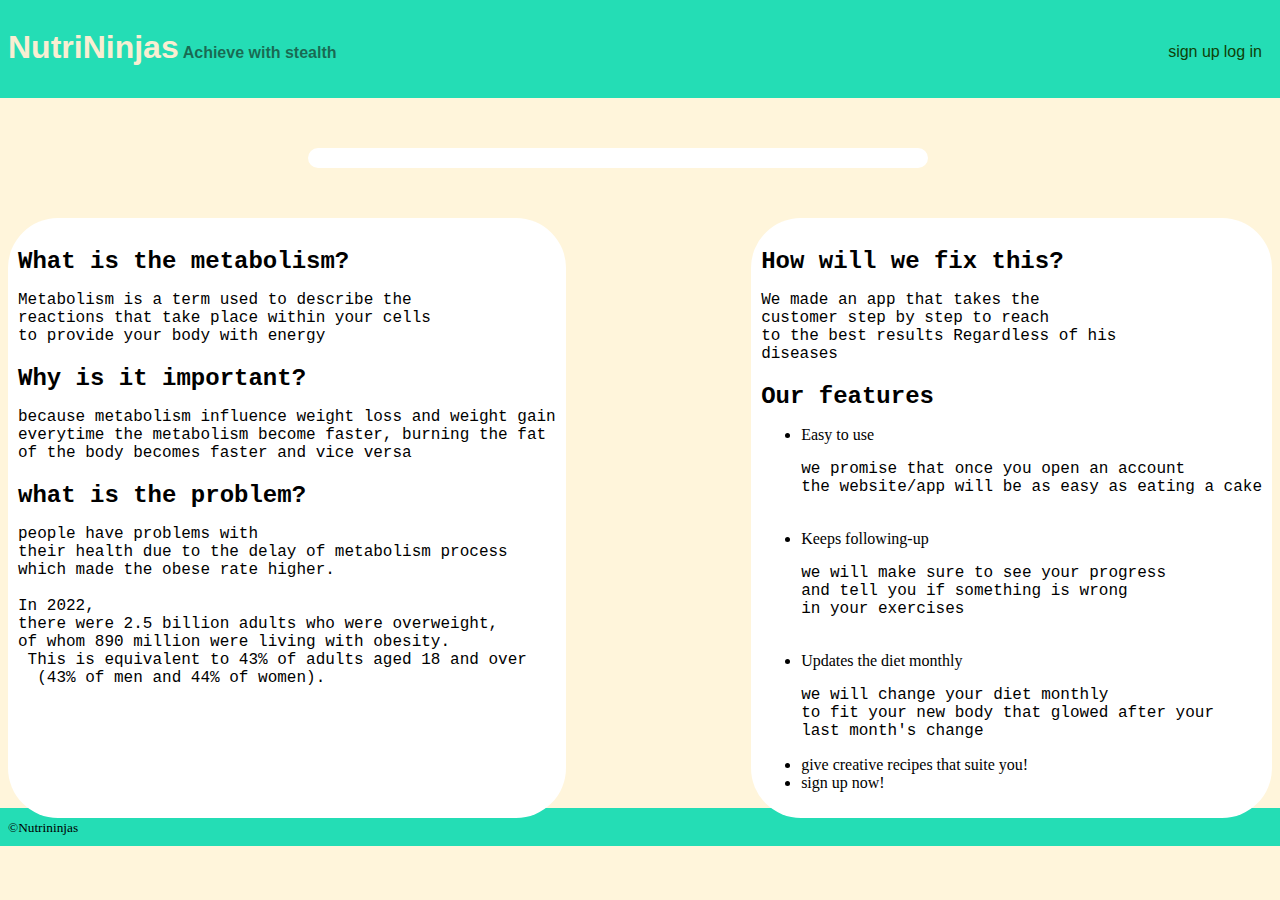
<file: index.html>
<!DOCTYPE html>
<html lang="en">
<head>
    <meta charset="UTF-8">
    <meta name="viewport" content="width=device-width, initial-scale=1.0">
    <link rel="stylesheet"  href="index.css">
    <link rel="icon" type="image/JPEG" href="Favicon.png">
    <title>NutriNinjas</title>
</head>
<body>
<header>
<div class="left">
 <h1>NutriNinjas</h1>
 <h4>Achieve with stealth</h4>
</div>
<div class="right">
    <a class="form" href="form.html"><bottun>sign up</botton></a>
    <a class="form" href="log.html"><bottun>log in</botton></a>
</div>
</header>

<div class="center"></div>

<div class="infos">

<div class="info">

<h2 class="what">What is the metabolism?</h2>
<Pre class="re">
Metabolism is a term used to describe the
reactions that take place within your cells
to provide your body with energy
</Pre>
<h2 class="why">Why is it important?</h3>
<pre class="be">because metabolism influence weight loss and weight gain
everytime the metabolism become faster, burning the fat
of the body becomes faster and vice versa
</pre>
<h2 class="what">what is the problem?</h2>
<pre>people have problems with
their health due to the delay of metabolism process
which made the obese rate higher.

In 2022,
there were 2.5 billion adults who were overweight,
of whom 890 million were living with obesity.
 This is equivalent to 43% of adults aged 18 and over
  (43% of men and 44% of women).
</pre>
</div>

<div class="info">
    <h2 class="how">How will we fix this?</h2>

    <pre>We made an app that takes the
customer step by step to reach
to the best results Regardless of his
diseases</pre>

<h2 class="our">Our features</h2>
<ul>
    <li>Easy to use</li>
    <pre>we promise that once you open an account
the website/app will be as easy as eating a cake
    </pre>

    <li>Keeps following-up</li>
    <pre>we will make sure to see your progress
and tell you if something is wrong
in your exercises
    </pre>
    <li>Updates the diet monthly</li>
    <pre>we will change your diet monthly
to fit your new body that glowed after your
last month's change</pre>
<li>give creative recipes that suite you!</li>
<li>sign up now!</li>
</ul>


</div>

</div>



<footer>
    <small>&copy;Nutrininjas</small>
</footer>
</body>
</html>
</file>
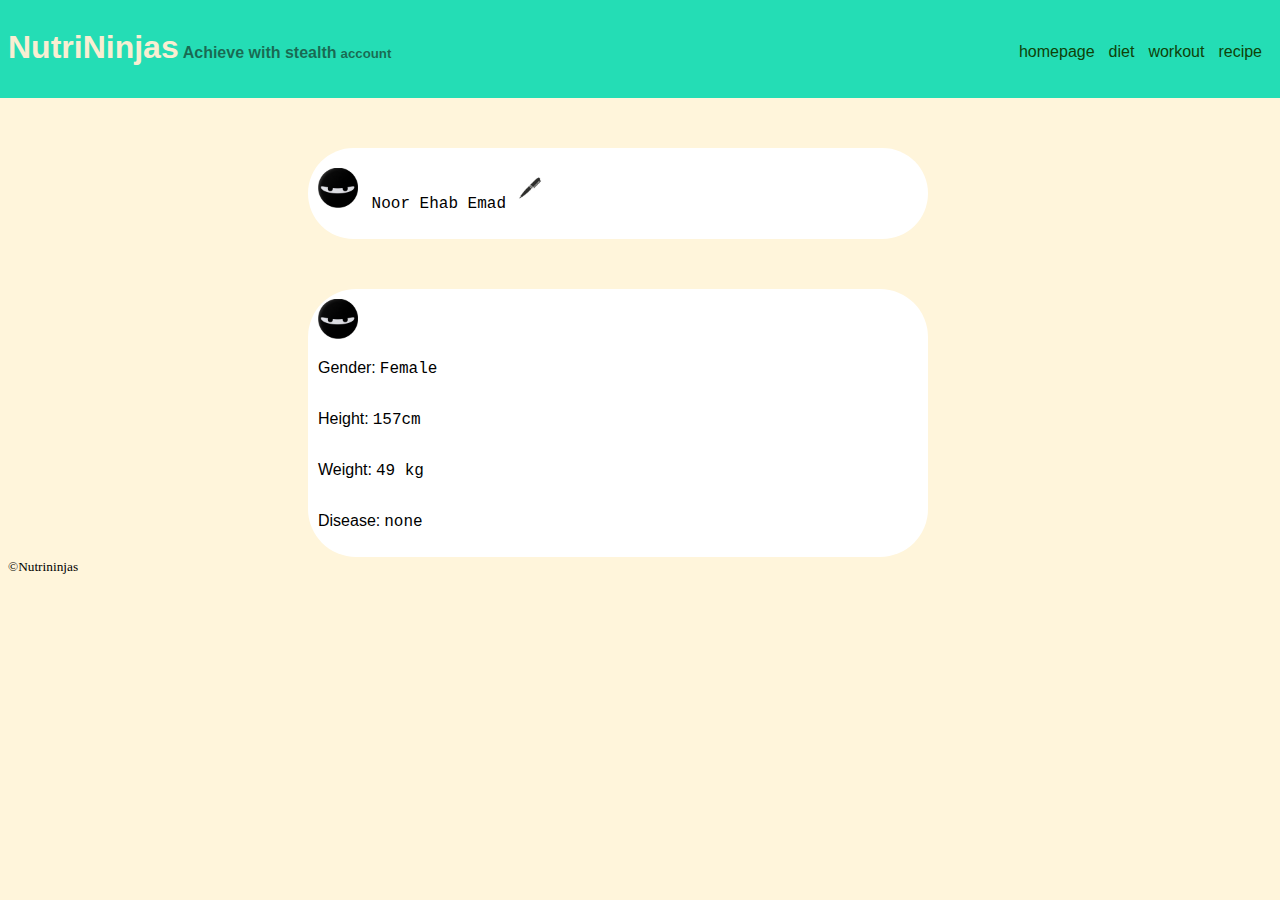
<file: account.html>
<!DOCTYPE html>
<html lang="en">
<head>
    <meta charset="UTF-8">
    <meta name="viewport" content="width=device-width, initial-scale=1.0">
    <link rel="stylesheet"  href="account.css">
    <link rel="icon" type="image/JPEG" href="Favicon.png">
    <title>NutriNinjas</title>
</head>
<body>
<header>
<div class="left">
 <h1>NutriNinjas</h1>
 <h4>Achieve with stealth</h4>
 <h5>account</h5>
</div>
<div class="right">
    <a class="recipes" href="hompage.html"><bottun>homepage</botton></a>
    <a class="diet" href="diet.html"><bottun>diet</botton></a>
    <a class="workout" href="workout.html"><bottun>workout</botton></a>
    <a class="account" href="recipes.html">recipe</a>
</div>
</header>

<div class="center">

    <img src="Ninja.png" style="height: 40px; width: 40px;">
    <pre style="display: inline-block; font-family: 'Courier New', Courier, monospace;"> Noor Ehab Emad</pre>
    <img src="pen.jpg" style="height: 40px; width: 40px; padding-top: 10px;">

</div>

<div class="center">

    <img src="Ninja.png" style="height: 40px; width: 40px;">
    <div>
    <pre style="font-family: 'Trebuchet MS', sans-serif;display: inline-block;">Gender:</pre>
    <pre style="font-family: 'Courier New', Courier, monospace;display: inline-block;">Female</pre>
    </div>

    <div>
        <pre style="font-family: 'Trebuchet MS', sans-serif;display: inline-block;">Height:</pre>
        <pre style="font-family: 'Courier New', Courier, monospace;display: inline-block;">157cm</pre>
    </div>

    <div>
        <pre style="font-family: 'Trebuchet MS', sans-serif;display: inline-block;">Weight:</pre>
        <pre style="font-family: 'Courier New', Courier, monospace;display: inline-block;">49 kg</pre>
    </div>

    <div>
        <pre style="font-family: 'Trebuchet MS', sans-serif;display: inline-block;">Disease:</pre>
        <pre style="font-family: 'Courier New', Courier, monospace;display: inline-block;">none</pre>
    </div>

</div>





<footer>
    <small>&copy;Nutrininjas</small>
</footer>
</body>
</html>
</file>
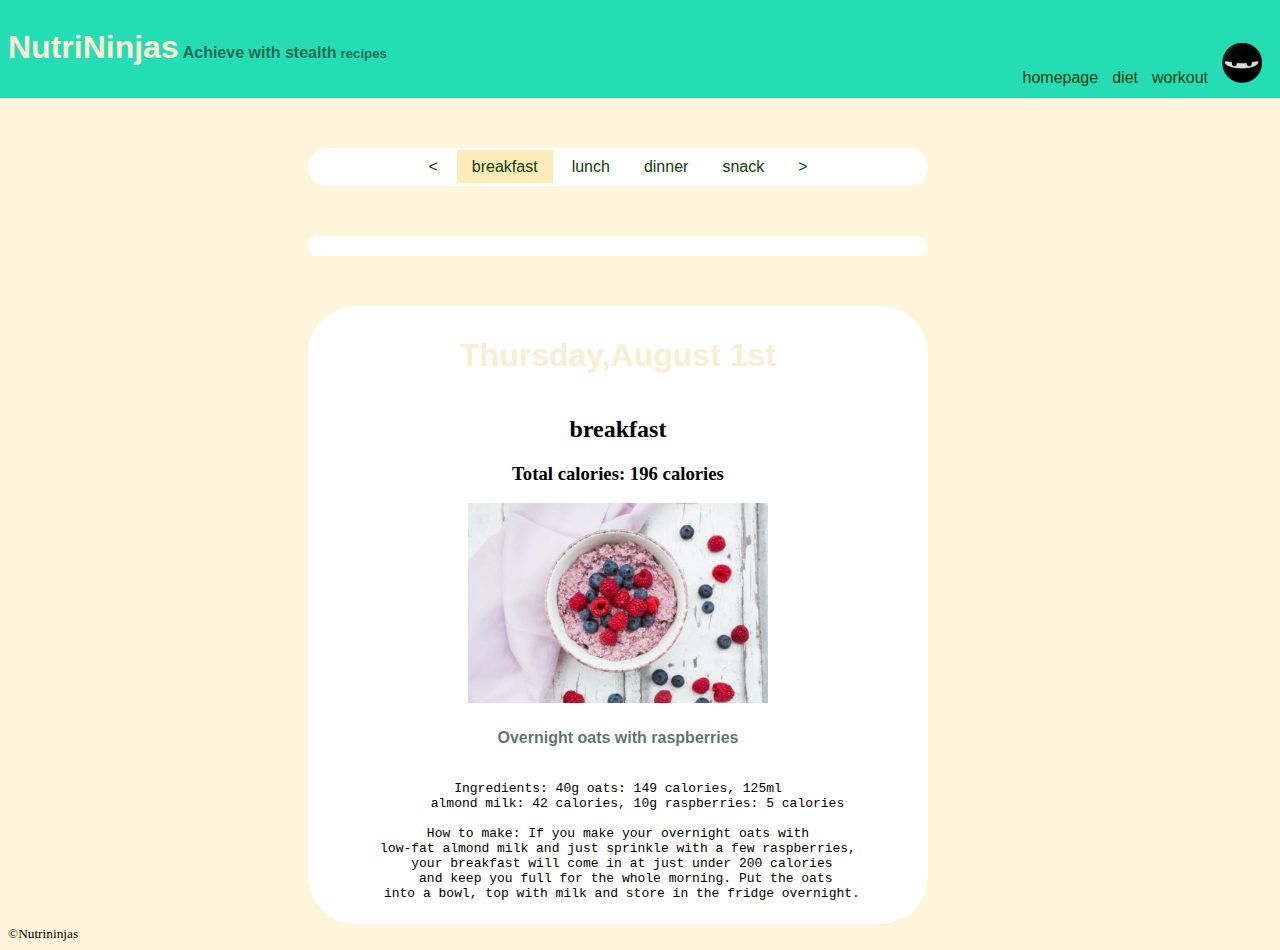
<file: breakfast.html>
<!DOCTYPE html>
<html lang="en">
<head>
    <meta charset="UTF-8">
    <meta name="viewport" content="width=device-width, initial-scale=1.0">
    <link rel="stylesheet"  href="breakfast.css">
    <link rel="icon" type="image/png" href="Favicon.png">
    <title>NutriNinjas</title>
</head>
<body>
<header>
<div class="left">
 <h1>NutriNinjas</h1>
 <h4>Achieve with stealth</h4>
 <h5>recipes</h5>
</div>
<div class="right">
    <a class="recipes" href="hompage.html"><bottun>homepage</botton></a>
    <a class="diet" href="diet.html"><bottun>diet</botton></a>
    <a class="workout" href="workout.html"><bottun>workout</botton></a>
    <a class="account" href="account.html"><img src="Ninja.png" style="height: 40px; width: 40px;"></a>
</div>
</header>

<div class="center">
    <a href=""><</a>
    <a href="breakfast.html" class="active">breakfast</a>
    <a href="lunch.html">lunch</a>
    <a href="dinner.html">dinner</a>
    <a href="snack.html">snack</a>
    <a href="">></a>

</div>

<div class="breakfast">


</div>

<div class="meal">

<h1>Thursday,August 1st</h1>
<h2>breakfast</h2>
<h3>Total calories: 196 calories</h3>
<img src="breakfast.webp" alt="breakfast" class="food">

<div class="food1">
<h4 class="h4">Overnight oats with raspberries</h4>

<pre class="pre">Ingredients: 40g oats: 149 calories, 125ml
     almond milk: 42 calories, 10g raspberries: 5 calories

How to make: If you make your overnight oats with
low-fat almond milk and just sprinkle with a few raspberries,
 your breakfast will come in at just under 200 calories
  and keep you full for the whole morning. Put the oats
 into a bowl, top with milk and store in the fridge overnight.
</pre>
</div>

</div>





<footer>
    <small>&copy;Nutrininjas</small>
</footer>
</body>
</html>
</file>
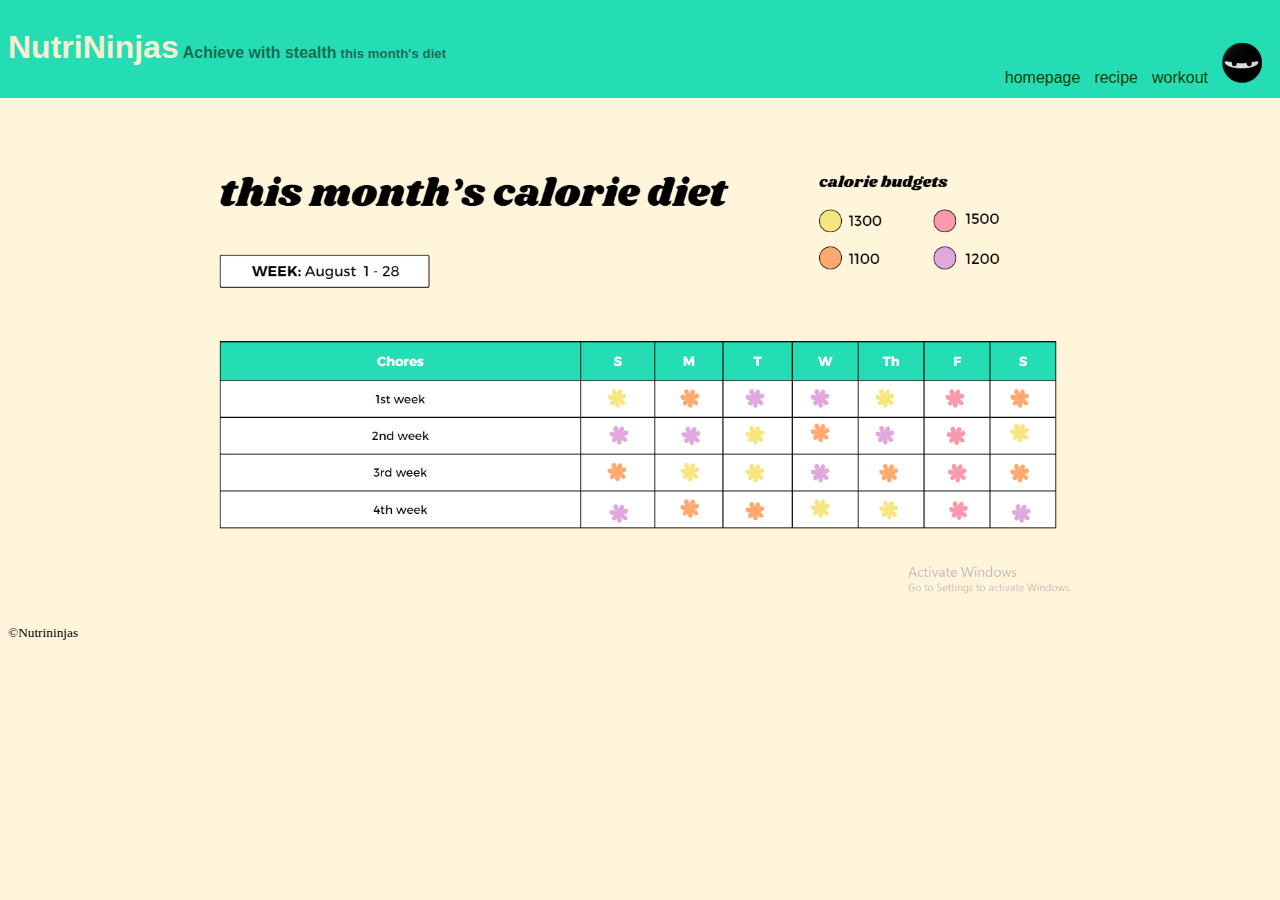
<file: diet.html>
<!DOCTYPE html>
<html lang="en">
<head>
    <meta charset="UTF-8">
    <meta name="viewport" content="width=device-width, initial-scale=1.0">
    <link rel="stylesheet"  href="diet.css">
    <link rel="icon" type="image/png" href="Favicon.png">
    <title>NutriNinjas</title>
</head>
<body>
<header>
<div class="left">
 <h1>NutriNinjas</h1>
 <h4>Achieve with stealth</h4>
 <h5>this month's diet</h5>
</div>
<div class="right">
    <a class="recipes" href="hompage.html"><bottun>homepage</botton></a>
    <a class="diet" href="recipes.html"><bottun>recipe</botton></a>
    <a class="workout" href="workout.html"><bottun>workout</botton></a>
    <a class="account" href="account.html"><img src="Ninja.png" style="height: 40px; width: 40px;"></a>
</div>
</header>

    <h1> </h1>
     <img src="scheduale.png" style="width: 900px;display: block; margin-left: auto; margin-right: auto;" alt="the monthly diet">






<footer>
    <small>&copy;Nutrininjas</small>
</footer>
</body>
</html>
</file>
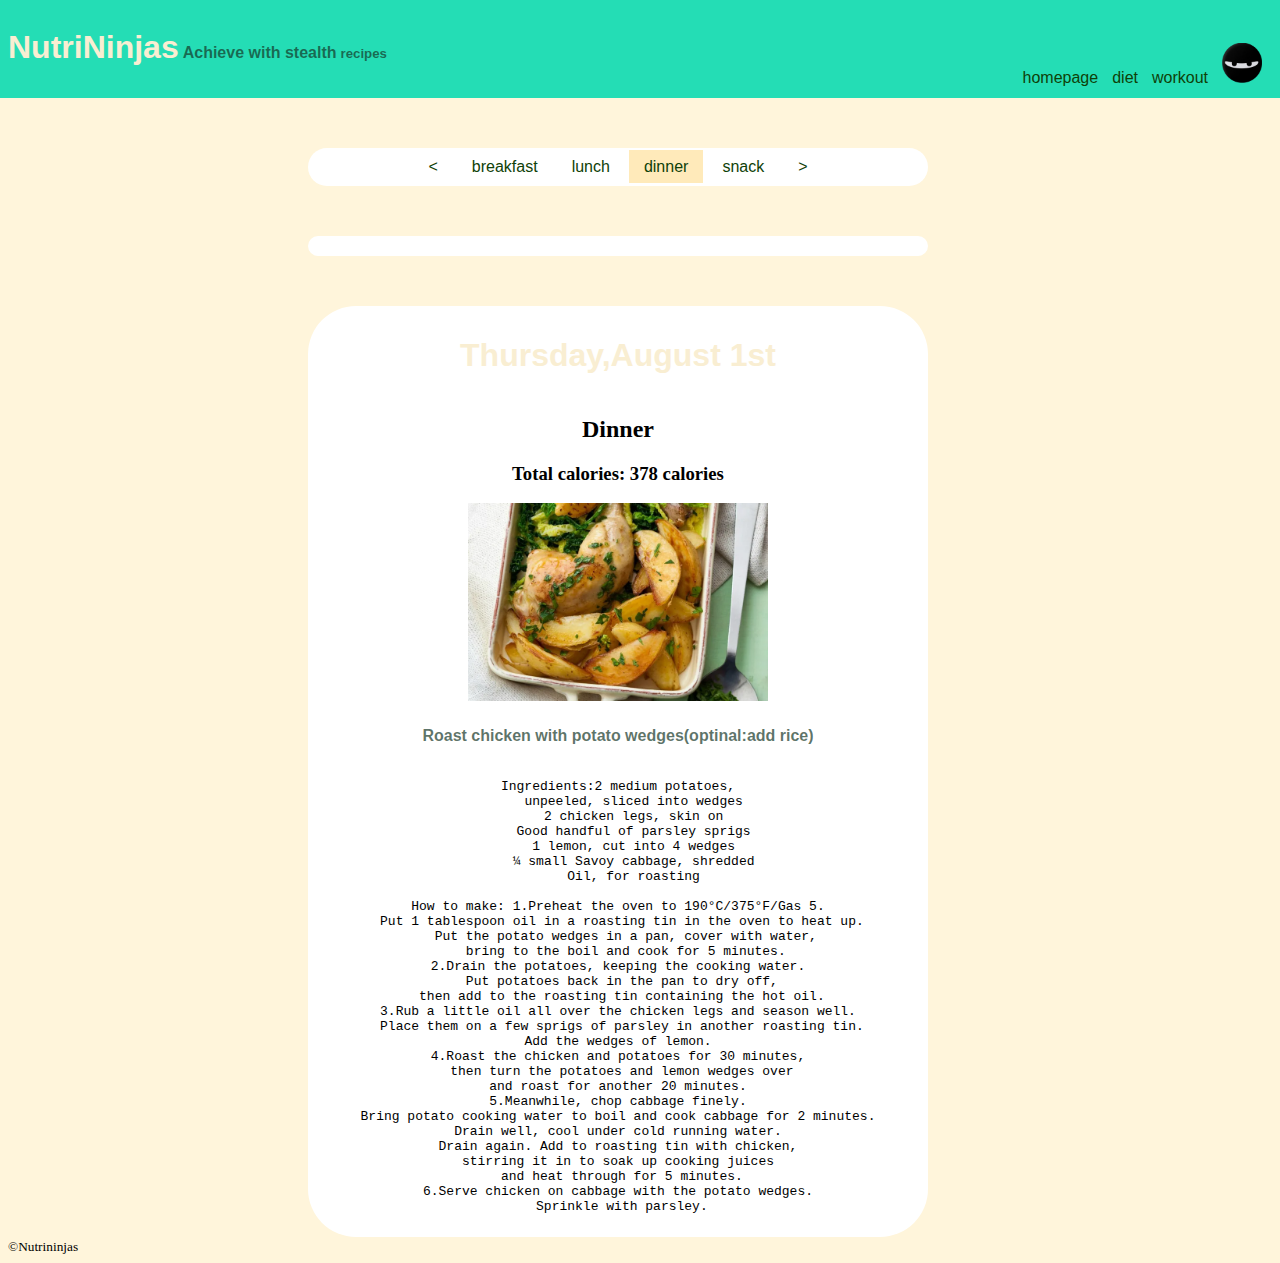
<file: dinner.html>
<!DOCTYPE html>
<html lang="en">
<head>
    <meta charset="UTF-8">
    <meta name="viewport" content="width=device-width, initial-scale=1.0">
    <link rel="stylesheet"  href="dinner.css">
    <link rel="icon" type="image/png" href="Favicon.png">
    <title>NutriNinjas</title>
</head>
<body>
<header>
<div class="left">
 <h1>NutriNinjas</h1>
 <h4>Achieve with stealth</h4>
 <h5>recipes</h5>
</div>
<div class="right">
    <a class="recipes" href="hompage.html"><bottun>homepage</botton></a>
    <a class="diet" href="diet.html"><bottun>diet</botton></a>
    <a class="workout" href="workout.html"><bottun>workout</botton></a>
    <a class="account" href=""><img src="Ninja.png" style="height: 40px; width: 40px;"></a>
</div>
</header>

<div class="center">
    <a href=""><</a>
    <a href="breakfast.html">breakfast</a>
    <a href="lunch.html">lunch</a>
    <a href="dinner.html"class="active">dinner</a>
    <a href="snack.html">snack</a>
    <a href="">></a>

</div>

<div class="breakfast">


</div>

<div class="meal">

<h1>Thursday,August 1st</h1>
<h2>Dinner</h2>
<h3>Total calories: 378 calories</h3>
<img src="dinner.webp" alt="dinner" class="food">

<div class="food1">
<h4 class="h4">Roast chicken with potato wedges(optinal:add rice)</h4>

<pre class="pre">Ingredients:2 medium potatoes,
    unpeeled, sliced into wedges
    2 chicken legs, skin on
    Good handful of parsley sprigs
    1 lemon, cut into 4 wedges
    ¼ small Savoy cabbage, shredded
    Oil, for roasting

How to make: 1.Preheat the oven to 190°C/375°F/Gas 5.
 Put 1 tablespoon oil in a roasting tin in the oven to heat up.
  Put the potato wedges in a pan, cover with water,
  bring to the boil and cook for 5 minutes.
2.Drain the potatoes, keeping the cooking water.
 Put potatoes back in the pan to dry off,
 then add to the roasting tin containing the hot oil.
3.Rub a little oil all over the chicken legs and season well.
 Place them on a few sprigs of parsley in another roasting tin.
Add the wedges of lemon.
4.Roast the chicken and potatoes for 30 minutes,
 then turn the potatoes and lemon wedges over
and roast for another 20 minutes.
5.Meanwhile, chop cabbage finely.
Bring potato cooking water to boil and cook cabbage for 2 minutes.
Drain well, cool under cold running water.
Drain again. Add to roasting tin with chicken,
stirring it in to soak up cooking juices
 and heat through for 5 minutes.
6.Serve chicken on cabbage with the potato wedges.
 Sprinkle with parsley.
</pre>
</div>

</div>





<footer>
    <small>&copy;Nutrininjas</small>
</footer>
</body>
</html>
</file>
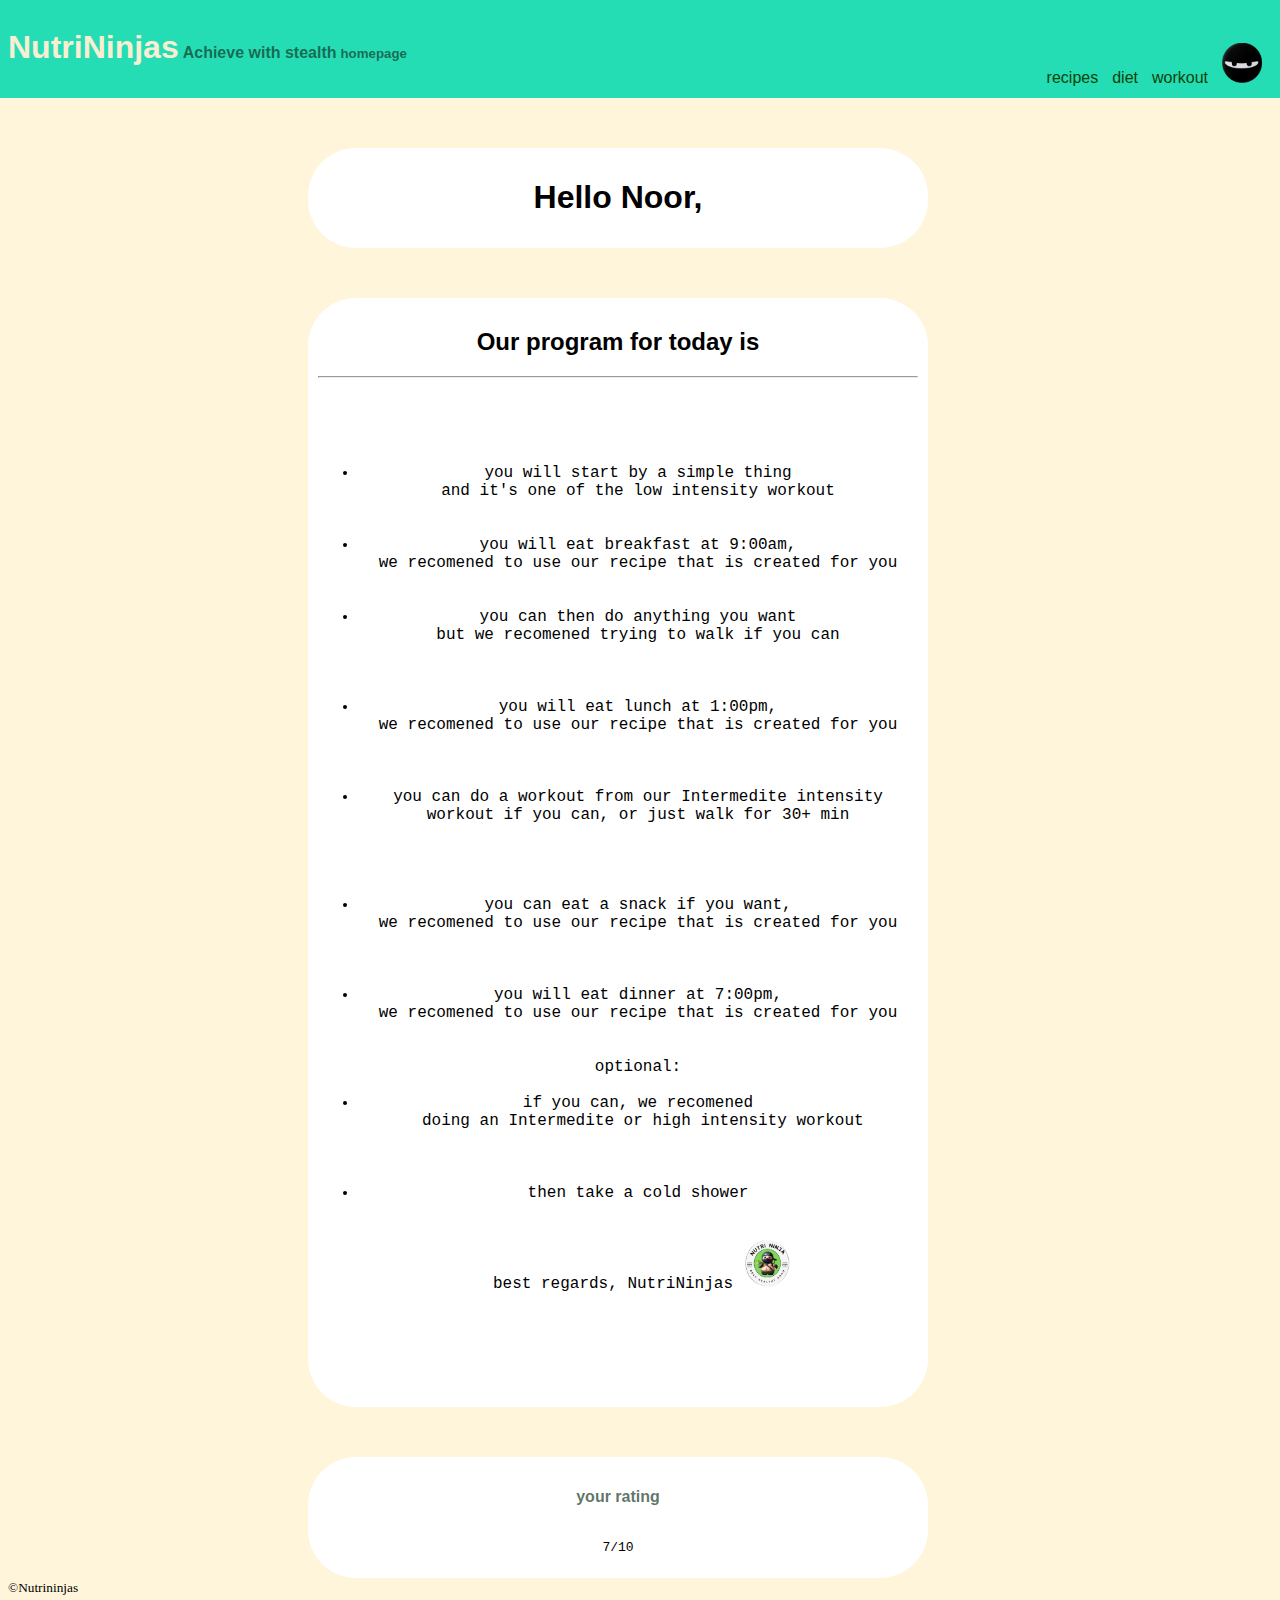
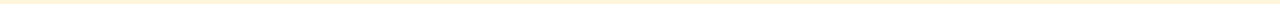
<file: hompage.html>
<!DOCTYPE html>
<html lang="en">
<head>
    <meta charset="UTF-8">
    <meta name="viewport" content="width=device-width, initial-scale=1.0">
    <link rel="stylesheet"  href="homepage.css">
    <link rel="icon" type="image/JPEG" href="Favicon.png">
    <title>NutriNinjas</title>
</head>
<body>
<header>
<div class="left">
 <h1>NutriNinjas</h1>
 <h4>Achieve with stealth</h4>
 <h5>homepage</h5>
</div>
<div class="right">
    <a class="recipes" href="recipes.html"><bottun>recipes</botton></a>
    <a class="diet" href="diet.html"><bottun>diet</botton></a>
    <a class="workout" href="workout.html"><bottun>workout</botton></a>
    <a class="account" href="account.html"><img src="Ninja.png" style="height: 40px; width: 40px;"></a>
</div>
</header>

<div class="center">
    <h1 class="h11"> Hello Noor,</h1>
</div>

<div class="center">
    <h2>Our program for today is</h2>
    <hr>
    <pre style= "font-family: 'Courier New', Courier, monospace; padding-top: -10px;">
        <ul>
        <li>you will start by a simple thing
and it's one of the low intensity workout</li>
        <li>you will eat breakfast at 9:00am,
we recomened to use our recipe that is created for you</li>
       <li>you can then do anything you want
but we recomened trying to walk if you can
       </li>
       <li>you will eat lunch at 1:00pm,
we recomened to use our recipe that is created for you
       </li>
       <li>you can do a workout from our Intermedite intensity
workout if you can, or just walk for 30+ min
       </li>

       <li>you can eat a snack if you want,
we recomened to use our recipe that is created for you</li>

       <li>you will eat dinner at 7:00pm,
we recomened to use our recipe that is created for you</li>

optional:
       <li>if you can, we recomened
 doing an Intermedite or high intensity workout</li>

 <li>then take a cold shower</li>

 best regards, NutriNinjas <img src="logo.png" style="height: 50px; width: 50px;">

    </ul>
    </pre>
</div>


<div class="center">
    <h4>your rating</h4>
    <pre>7/10</pre>
</div>






<footer>
    <small>&copy;Nutrininjas</small>
</footer>
</body>
</html>
</file>
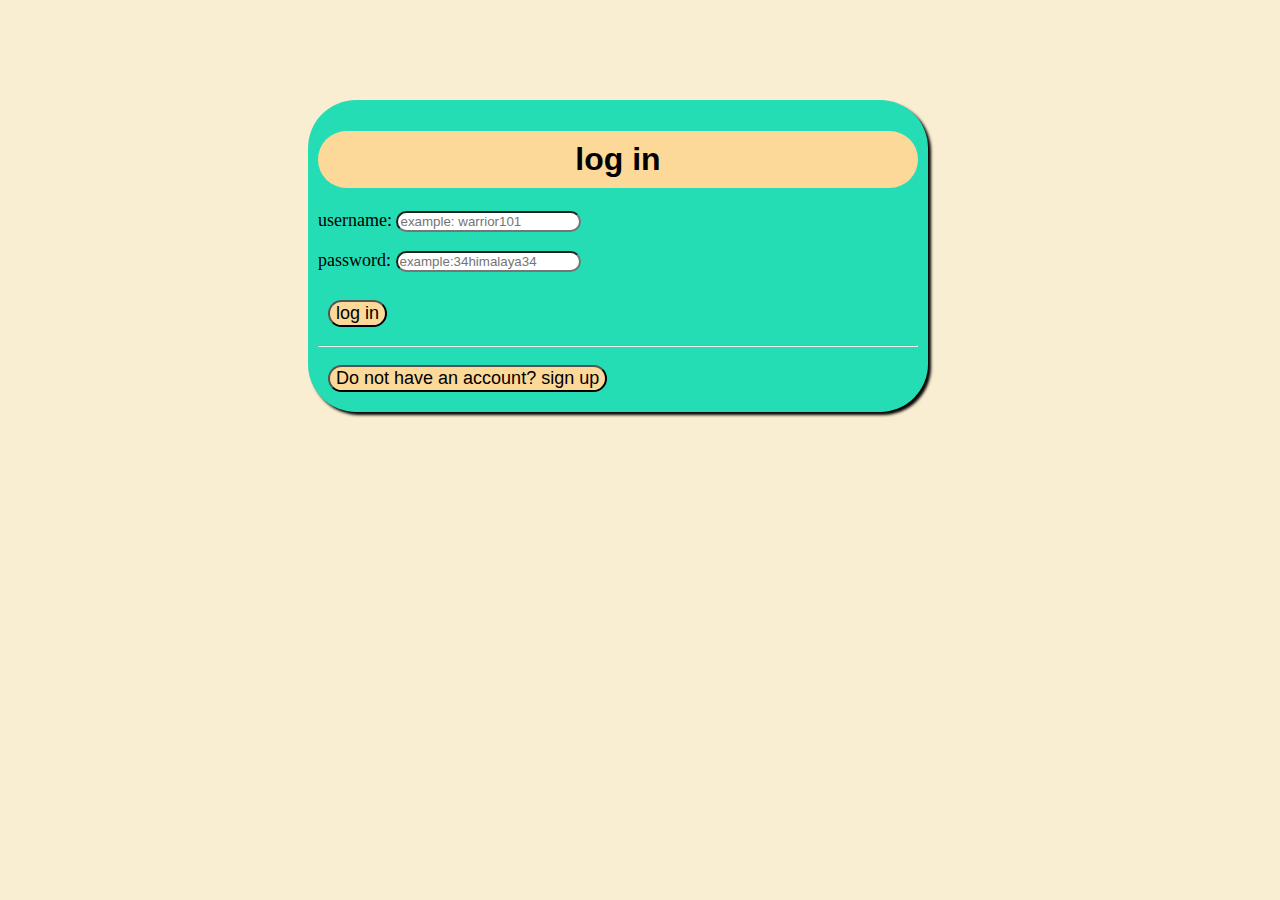
<file: log.html>
<!DOCTYPE html>
<html lang="en">
<head>
    <meta charset="UTF-8">
    <meta name="viewport" content="width=device-width, initial-scale=1.0">
     <link rel="stylesheet"  href="logform.css">
     <link rel="icon" type="image/JPEG" href="Favicon.png">
    <title>NutriNinjas</title>
</head>
<body>
<div>
  <h1 id="H1"> log in</h1>
  <form actiom="" method="POST">
    <label for="username" style="font-size: large;">  username: </label>
    <input type="text" id="username" minlength="3"  maxlength="12" placeholder="example: warrior101" required>
    <br>
    <br>
    <label for="password" style="font-size: large;">  password: </label>
    <input type="password" id="password" minlength="8" maxlength="12" placeholder="example:34himalaya34" required>
    <br>
    <br>
    <div class="contain">
      <button class="log"style="font-size: large;"><a href="hompage.html">log in</a></button>
   </div>


     <hr>

     <div class="contain">
     <button class="log"style="font-size: large;"><a href="form.html">Do not have an account? sign up</a></button>
  </div>
  </form>
</div>
</body>
</html>
</file>
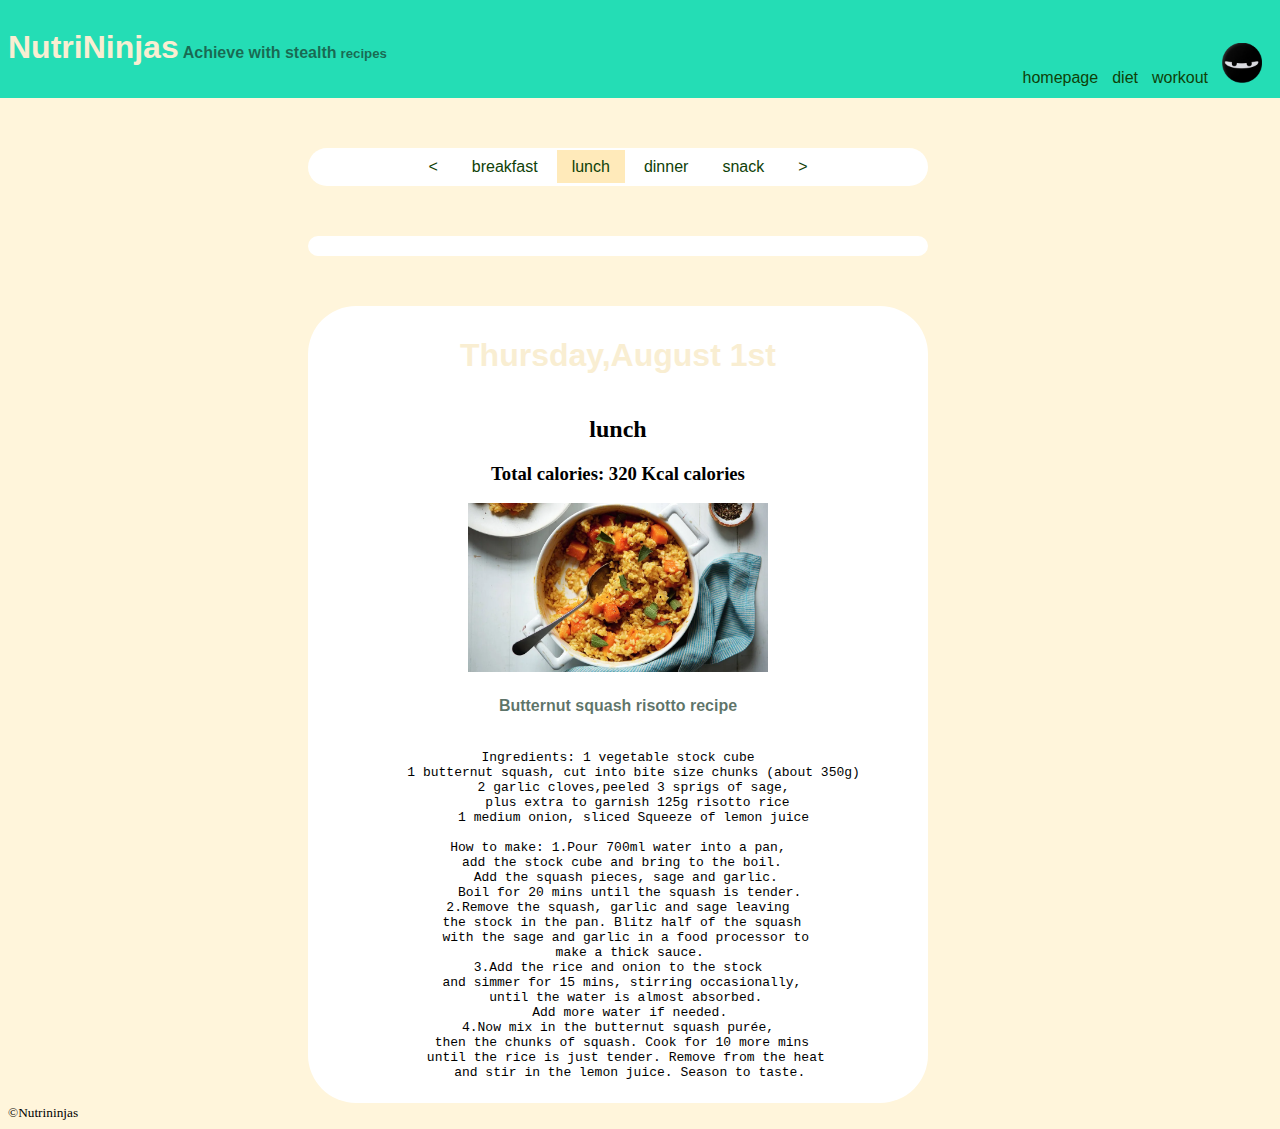
<file: lunch.html>
<!DOCTYPE html>
<html lang="en">
<head>
    <meta charset="UTF-8">
    <meta name="viewport" content="width=device-width, initial-scale=1.0">
    <link rel="stylesheet"  href="lunch.css">
    <link rel="icon" type="image/png" href="Favicon.png">
    <title>NutriNinjas</title>
</head>
<body>
<header>
<div class="left">
 <h1>NutriNinjas</h1>
 <h4>Achieve with stealth</h4>
 <h5>recipes</h5>
</div>
<div class="right">
    <a class="recipes" href="hompage.html"><bottun>homepage</botton></a>
    <a class="diet" href="diet.html"><bottun>diet</botton></a>
    <a class="workout" href="workout.html"><bottun>workout</botton></a>
    <a class="account" href="account.html"><img src="Ninja.png" style="height: 40px; width: 40px;"></a>
</div>
</header>

<div class="center">
    <a href=""><</a>
    <a href="breakfast.html">breakfast</a>
    <a href="lunch.html"  class="active">lunch</a>
    <a href="dinner.html">dinner</a>
    <a href="snack.html">snack</a>
    <a href="">></a>

</div>

<div class="breakfast">


</div>

<div class="meal">

<h1>Thursday,August 1st</h1>
<h2>lunch</h2>
<h3>Total calories: 320 Kcal calories</h3>
<img src="lunch.webp" alt="lunch" class="food">

<div class="food1">
<h4 class="h4">Butternut squash risotto recipe</h4>

<pre class="pre">Ingredients: 1 vegetable stock cube
    1 butternut squash, cut into bite size chunks (about 350g)
    2 garlic cloves,peeled 3 sprigs of sage,
     plus extra to garnish 125g risotto rice
    1 medium onion, sliced Squeeze of lemon juice

How to make: 1.Pour 700ml water into a pan,
 add the stock cube and bring to the boil.
  Add the squash pieces, sage and garlic.
   Boil for 20 mins until the squash is tender.
2.Remove the squash, garlic and sage leaving
 the stock in the pan. Blitz half of the squash
  with the sage and garlic in a food processor to
   make a thick sauce.
3.Add the rice and onion to the stock
 and simmer for 15 mins, stirring occasionally,
  until the water is almost absorbed.
   Add more water if needed.
4.Now mix in the butternut squash purée,
 then the chunks of squash. Cook for 10 more mins
  until the rice is just tender. Remove from the heat
   and stir in the lemon juice. Season to taste.
</pre>
</div>

</div>





<footer>
    <small>&copy;Nutrininjas</small>
</footer>
</body>
</html>
</file>
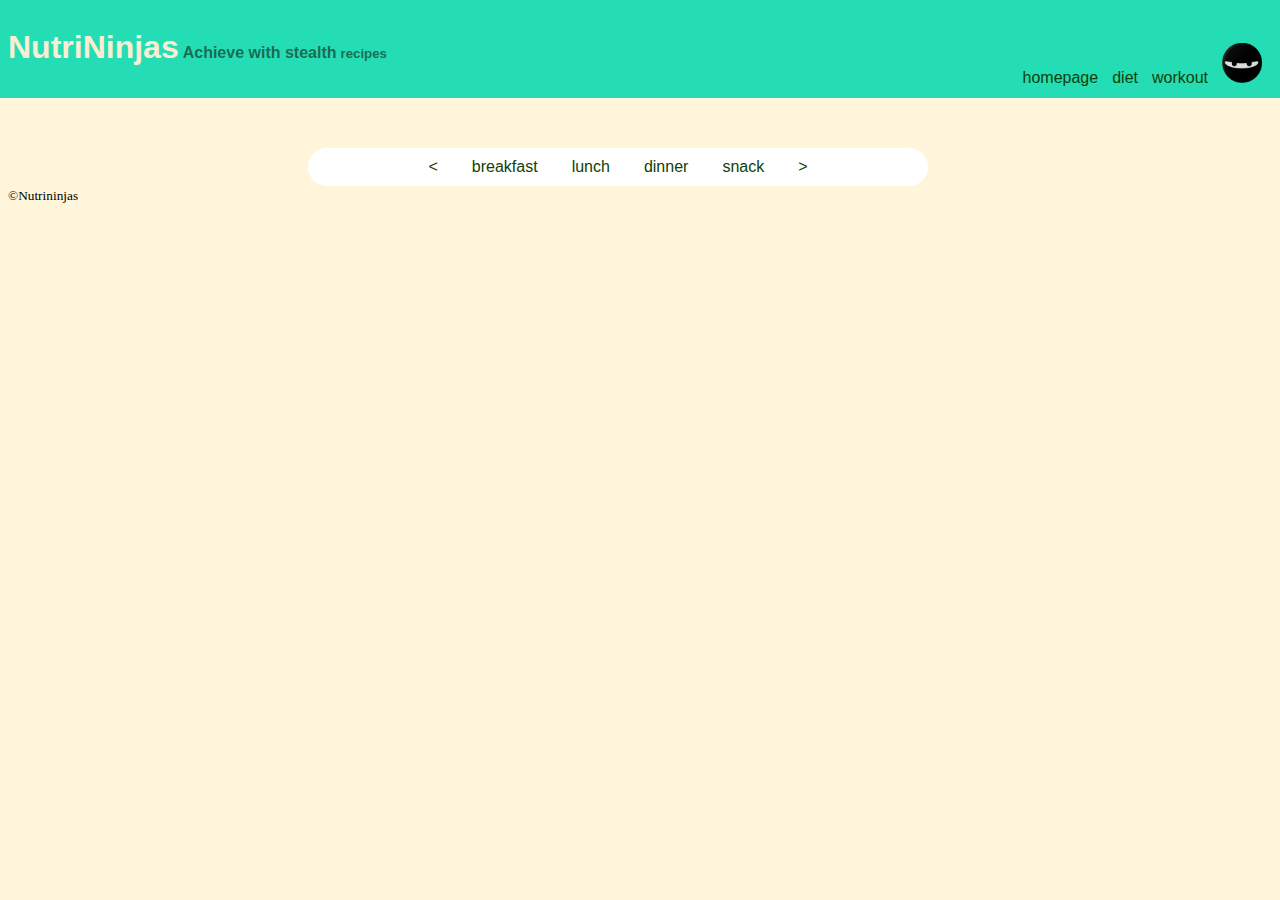
<file: recipes.html>
<!DOCTYPE html>
<html lang="en">
<head>
    <meta charset="UTF-8">
    <meta name="viewport" content="width=device-width, initial-scale=1.0">
    <link rel="stylesheet"  href="recipes.css">
    <link rel="icon" type="image/png" href="Favicon.png">
    <title>NutriNinjas</title>
</head>
<body>
<header>
<div class="left">
 <h1>NutriNinjas</h1>
 <h4>Achieve with stealth</h4>
 <h5>recipes</h5>
</div>
<div class="right">
    <a class="recipes" href="hompage.html"><bottun>homepage</botton></a>
    <a class="diet" href="diet.html"><bottun>diet</botton></a>
    <a class="workout" href="workout.html"><bottun>workout</botton></a>
    <a class="account" href="account.html"><img src="Ninja.png" style="height: 40px; width: 40px;"></a>
</div>
</header>

<div class="center">
    <a href=""><</a>
    <a href="breakfast.html">breakfast</a>
    <a href="lunch.html">lunch</a>
    <a href="dinner.html">dinner</a>
    <a href="snack.html">snack</a>
    <a href="">></a>

</div>





<footer>
    <small>&copy;Nutrininjas</small>
</footer>
</body>
</html>
</file>
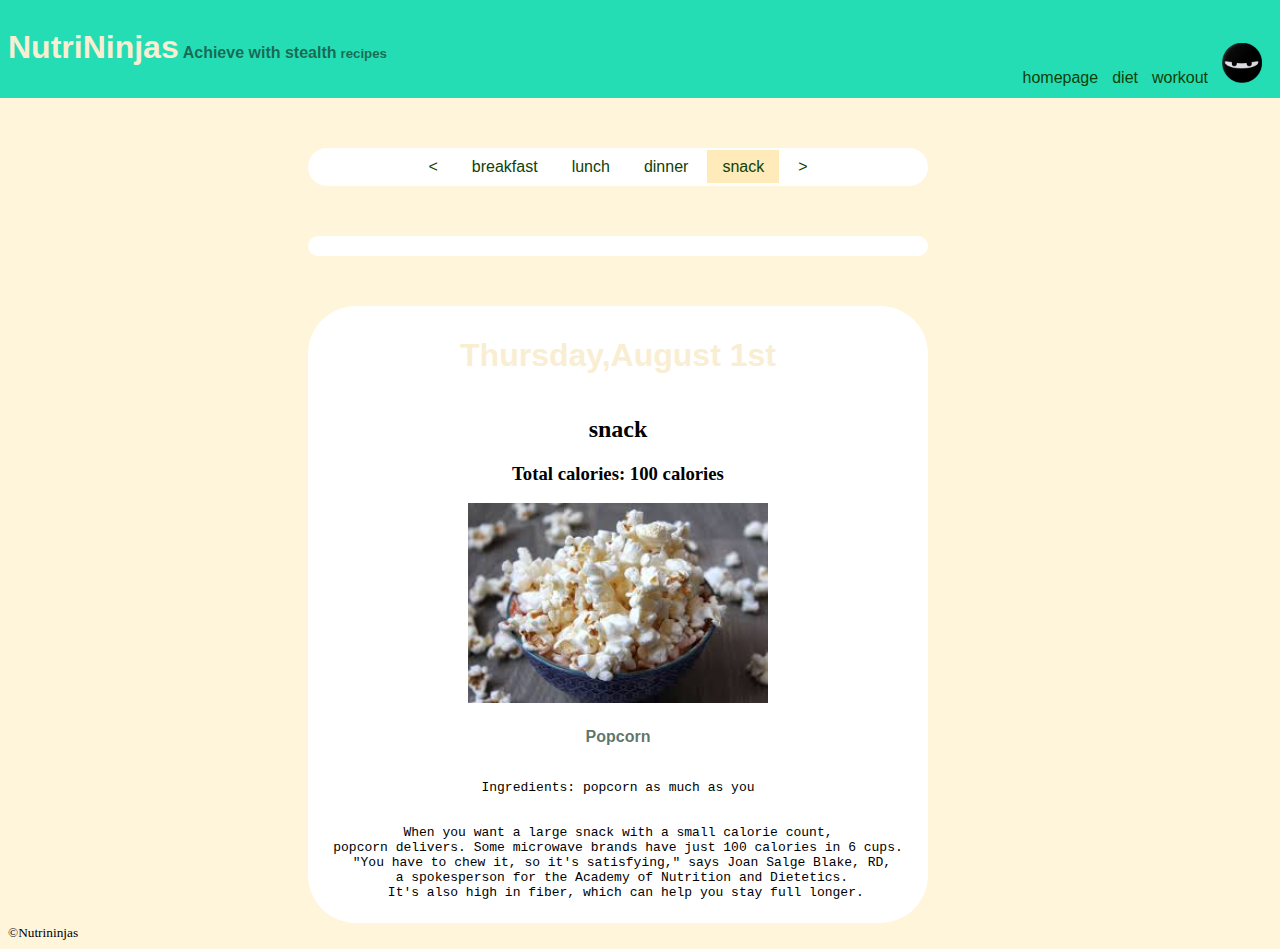
<file: snack.html>
<!DOCTYPE html>
<html lang="en">
<head>
    <meta charset="UTF-8">
    <meta name="viewport" content="width=device-width, initial-scale=1.0">
    <link rel="stylesheet"  href="snack.css">
    <link rel="icon" type="image/png" href="Favicon.png">
    <title>NutriNinjas</title>
</head>
<body>
<header>
<div class="left">
 <h1>NutriNinjas</h1>
 <h4>Achieve with stealth</h4>
 <h5>recipes</h5>
</div>
<div class="right">
    <a class="recipes" href="hompage.html"><bottun>homepage</botton></a>
    <a class="diet" href="diet.html"><bottun>diet</botton></a>
    <a class="workout" href="workout.html"><bottun>workout</botton></a>
    <a class="account" href="account.html"><img src="Ninja.png" style="height: 40px; width: 40px;"></a>
</div>
</header>

<div class="center">
    <a href=""><</a>
    <a href="breakfast.html">breakfast</a>
    <a href="lunch.html">lunch</a>
    <a href="dinner.html">dinner</a>
    <a href="snack.html" class="active">snack</a>
    <a href="">></a>

</div>

<div class="breakfast">


</div>

<div class="meal">

<h1>Thursday,August 1st</h1>
<h2>snack</h2>
<h3>Total calories: 100 calories</h3>
<img src="snack.jpg" alt="breakfast" class="food">

<div class="food1">
<h4 class="h4">Popcorn</h4>

<pre class="pre">Ingredients: popcorn as much as you


When you want a large snack with a small calorie count,
popcorn delivers. Some microwave brands have just 100 calories in 6 cups.
 "You have to chew it, so it's satisfying," says Joan Salge Blake, RD,
 a spokesperson for the Academy of Nutrition and Dietetics.
  It's also high in fiber, which can help you stay full longer.
</pre>
</div>

</div>





<footer>
    <small>&copy;Nutrininjas</small>
</footer>
</body>
</html>
</file>
<file: index.css>
body{background-color: #fff5db;}

header{
    background-color: #24ddb5; margin-top: -10px;margin-right: -10px;margin-left: -10px; padding: 10px;
    display: flex;justify-content: space-between;
}

h1{
display: inline-block; color: #f9eed2;font-family: 'Trebuchet MS', sans-serif;
}

h4{
display: inline-block;color:#143626af;font-family: 'Trebuchet MS', sans-serif;
}

.left,.right{display: inline-block;}

.right{
    margin-top: 35px; margin-right: 10px;
}

a{color: #0f4108; font-family: 'Trebuchet MS', sans-serif;text-decoration: none; margin-top: 50px;
}

a:hover {
    color: #f9eed2;}


.who,.why,.what,.how,.our{font-family: 'Courier New', monospace; margin-bottom: 10px;

}

.info{
    border-radius: 50px;background-color:white ; margin-top: 50px ;max-width: 600px ;padding: 10px; display: inline-block
    ;
}

.infos{display: flex;justify-content: space-between;

}

pre{ font-family: 'Courier New', monospace;}

.center{
margin-top: 50px ;margin-left: 300px ;max-width: 600px ;padding: 10px;background-color:white; border-radius: 48px;
}

.who{margin-bottom: 0px;}
footer{
    background-color: #24ddb5;margin-top: -10px; margin-bottom: -10px;margin-right: -10px;margin-left: -10px; padding: 10px;
}
</file>
<file: account.css>
body{background-color: #fff5db;}

header{
    background-color: #24ddb5; margin-top: -10px;margin-right: -10px;margin-left: -10px; padding: 10px;
    display: flex;justify-content: space-between;
}

h1{
display: inline-block; color: #f9eed2;font-family: 'Trebuchet MS', sans-serif;
}

h4{
display: inline-block;color:#143626af;font-family: 'Trebuchet MS', sans-serif;
}

h5{
    display: inline-block;color:#143626af;font-family: 'Trebuchet MS', sans-serif;
    }


.diet,.workout,.account,.recipes{display: inline-block;}

.diet,.account,.recipes,.workout{
    margin-top: 35px; margin-right: 10px;
}

a{color: #0f4108; font-family: 'Trebuchet MS', sans-serif;text-decoration: none; margin-top: 50px;
}

a:hover {
    color: #f9eed2;}

.center{margin-top: 50px ;margin-left: 300px ;max-width: 600px ;padding:10px;background-color: white; border-radius: 48px;}
</file>
<file: breakfast.css>
body{background-color: #fff5db;}

header{
    background-color: #24ddb5; margin-top: -10px;margin-right: -10px;margin-left: -10px; padding: 10px;
    display: flex;justify-content: space-between;
}

h1{
display: inline-block; color: #f9eed2;font-family: 'Trebuchet MS', sans-serif;
}

h4{
display: inline-block;color:#143626af;font-family: 'Trebuchet MS', sans-serif;
}

h5{
    display: inline-block;color:#143626af;font-family: 'Trebuchet MS', sans-serif;
    }

.diet,.workout,.account,.recipes{display: inline-block;}

.diet,.account,.recipes,.workout{
    margin-top: 35px; margin-right: 10px;
}

a{color: #0f4108; font-family: 'Trebuchet MS', sans-serif;text-decoration: none; margin-top: 50px;
}

.workout:hover {
    color: #f9eed2;}


.recipes:hover {
        color: #f9eed2;}


    .account:hover {
            color: #f9eed2;}
    .diet:hover {
                color: #f9eed2;}


    .center{ text-align:center;margin-top: 50px ;margin-left: 300px ;max-width: 600px ;padding:10px;background-color: white; border-radius: 48px;}

    .center a{ padding: 8px 15px ;
}

.center a.active{ background-color: #ffeaba;
}

.center a:hover{
   background-color: #ffefcb;
 }


 .breakfast{
text-align:center;margin-top: 50px ;margin-left: 300px ;max-width: 600px ;padding:10px;background-color: white; border-radius: 48px;
 }

 .meal{
text-align:center;margin-top: 50px ;margin-left: 300px ;max-width: 600px ;padding:10px;background-color: white; border-radius: 48px;
 }

 .food{
    width: 300px;
 }

 .food1{
    display: inline-block; text-align: center;
 }

 .h4{
     text-align: center;
 }

 .pre{
    text-align: center;
}
</file>
<file: diet.css>
body{background-color: #fff5db;}

header{
    background-color: #24ddb5; margin-top: -10px;margin-right: -10px;margin-left: -10px; padding: 10px;
    display: flex;justify-content: space-between;
}

h1{
display: inline-block; color: #f9eed2;font-family: 'Trebuchet MS', sans-serif;
}

h4{
display: inline-block;color:#143626af;font-family: 'Trebuchet MS', sans-serif;
}

h5{
    display: inline-block;color:#143626af;font-family: 'Trebuchet MS', sans-serif;
    }

.diet,.workout,.account,.recipes{display: inline-block;}

.diet,.account,.recipes,.workout{
    margin-top: 35px; margin-right: 10px;
}

a{color: #0f4108; font-family: 'Trebuchet MS', sans-serif;text-decoration: none; margin-top: 50px;
}

a:hover {
    color: #f9eed2;}

.center{margin-top: 50px ;margin-left: 300px ;max-width: 600px ;padding:10px;background-color: white; border-radius: 48px;}
</file>
<file: dinner.css>
body{background-color: #fff5db;}

header{
    background-color: #24ddb5; margin-top: -10px;margin-right: -10px;margin-left: -10px; padding: 10px;
    display: flex;justify-content: space-between;
}

h1{
display: inline-block; color: #f9eed2;font-family: 'Trebuchet MS', sans-serif;
}

h4{
display: inline-block;color:#143626af;font-family: 'Trebuchet MS', sans-serif;
}

h5{
    display: inline-block;color:#143626af;font-family: 'Trebuchet MS', sans-serif;
    }

.diet,.workout,.account,.recipes{display: inline-block;}

.diet,.account,.recipes,.workout{
    margin-top: 35px; margin-right: 10px;
}

a{color: #0f4108; font-family: 'Trebuchet MS', sans-serif;text-decoration: none; margin-top: 50px;
}

.workout:hover {
    color: #f9eed2;}


.recipes:hover {
        color: #f9eed2;}


    .account:hover {
            color: #f9eed2;}
    .diet:hover {
                color: #f9eed2;}


    .center{ text-align:center;margin-top: 50px ;margin-left: 300px ;max-width: 600px ;padding:10px;background-color: white; border-radius: 48px;}

    .center a{ padding: 8px 15px ;
}

.center a.active{ background-color: #ffeaba;
}

.center a:hover{
   background-color: #ffefcb;
 }


 .breakfast{
text-align:center;margin-top: 50px ;margin-left: 300px ;max-width: 600px ;padding:10px;background-color: white; border-radius: 48px;
 }

 .meal{
text-align:center;margin-top: 50px ;margin-left: 300px ;max-width: 600px ;padding:10px;background-color: white; border-radius: 48px;
 }

 .food{
    width: 300px;
 }

 .food1{
    display: inline-block; text-align: center;
 }

 .h4{
     text-align: center;
 }

 .pre{
    text-align: center;
}
</file>
<file: homepage.css>
body{background-color: #fff5db;}

header{
    background-color: #24ddb5; margin-top: -10px;margin-right: -10px;margin-left: -10px; padding: 10px;
    display: flex;justify-content: space-between;
}

h1{
display: inline-block; color: #f9eed2;font-family: 'Trebuchet MS', sans-serif;
}

h4{
display: inline-block;color:#143626af;font-family: 'Trebuchet MS', sans-serif;
}

h5{
    display: inline-block;color:#143626af;font-family: 'Trebuchet MS', sans-serif;
    }


.diet,.workout,.account,.recipes{display: inline-block;}

.diet,.account,.recipes,.workout{
    margin-top: 35px; margin-right: 10px;
}

a{color: #0f4108; font-family: 'Trebuchet MS', sans-serif;text-decoration: none; margin-top: 50px;
}

a:hover {
    color: #f9eed2;}

.center{margin-top: 50px ;margin-left: 300px ;max-width: 600px ;padding:10px;background-color: white; border-radius: 48px;text-align: center;}

h2{
    font-family: 'Trebuchet MS', sans-serif;
}

.h11{
    color:black;
}
</file>
<file: logform.css>
body{background-color: #f9eed2;}



h1{background-color: #fcd999;border-radius: 100px; padding: 10px;text-align: center;font-family: 'Trebuchet MS', sans-serif;}

div{margin-top: 100px ;margin-left: 300px ;max-width: 600px ;padding: 10px;background-color: #24ddb5; border-radius: 48px; box-shadow: 3px 3px 3px;}


input[type=text]{
    border-radius: 100px;
}

input[type=password]{
    border-radius: 100px;
}

.contain{
    box-shadow: none;
    margin: 0;


}

.log{border-radius:  50px; background-color: #fcd999; align-self:center ;}

a{text-decoration: none; color: black;}
</file>
<file: lunch.css>
body{background-color: #fff5db;}

header{
    background-color: #24ddb5; margin-top: -10px;margin-right: -10px;margin-left: -10px; padding: 10px;
    display: flex;justify-content: space-between;
}

h1{
display: inline-block; color: #f9eed2;font-family: 'Trebuchet MS', sans-serif;
}

h4{
display: inline-block;color:#143626af;font-family: 'Trebuchet MS', sans-serif;
}

h5{
    display: inline-block;color:#143626af;font-family: 'Trebuchet MS', sans-serif;
    }

.diet,.workout,.account,.recipes{display: inline-block;}

.diet,.account,.recipes,.workout{
    margin-top: 35px; margin-right: 10px;
}

a{color: #0f4108; font-family: 'Trebuchet MS', sans-serif;text-decoration: none; margin-top: 50px;
}

.workout:hover {
    color: #f9eed2;}


.recipes:hover {
        color: #f9eed2;}


    .account:hover {
            color: #f9eed2;}
    .diet:hover {
                color: #f9eed2;}


    .center{ text-align:center;margin-top: 50px ;margin-left: 300px ;max-width: 600px ;padding:10px;background-color: white; border-radius: 48px;}

    .center a{ padding: 8px 15px ;
}

.center a.active{ background-color: #ffeaba;
}

.center a:hover{
   background-color: #ffefcb;
 }


 .breakfast{
text-align:center;margin-top: 50px ;margin-left: 300px ;max-width: 600px ;padding:10px;background-color: white; border-radius: 48px;
 }

 .meal{
text-align:center;margin-top: 50px ;margin-left: 300px ;max-width: 600px ;padding:10px;background-color: white; border-radius: 48px;
 }

 .food{
    width: 300px;
 }

 .food1{
    display: inline-block; text-align: center;
 }

 .h4{
     text-align: center;
 }

 .pre{
    text-align: center;
}
</file>
<file: recipes.css>
body{background-color: #fff5db;}

header{
    background-color: #24ddb5; margin-top: -10px;margin-right: -10px;margin-left: -10px; padding: 10px;
    display: flex;justify-content: space-between;
}

h1{
display: inline-block; color: #f9eed2;font-family: 'Trebuchet MS', sans-serif;
}

h4{
display: inline-block;color:#143626af;font-family: 'Trebuchet MS', sans-serif;
}

h5{
    display: inline-block;color:#143626af;font-family: 'Trebuchet MS', sans-serif;
    }

.diet,.workout,.account,.recipes{display: inline-block;}

.diet,.account,.recipes,.workout{
    margin-top: 35px; margin-right: 10px;
}

a{color: #0f4108; font-family: 'Trebuchet MS', sans-serif;text-decoration: none; margin-top: 50px;
}

.workout:hover {
    color: #f9eed2;}


.recipes:hover {
        color: #f9eed2;}


    .account:hover {
            color: #f9eed2;}
    .diet:hover {
                color: #f9eed2;}


    .center{ text-align:center;margin-top: 50px ;margin-left: 300px ;max-width: 600px ;padding:10px;background-color: white; border-radius: 48px;}

    .center a{ padding: 8px 15px ;
}

.center a:hover{
   background-color: #ffefcb;
 }
</file>
<file: snack.css>
body{background-color: #fff5db;}

header{
    background-color: #24ddb5; margin-top: -10px;margin-right: -10px;margin-left: -10px; padding: 10px;
    display: flex;justify-content: space-between;
}

h1{
display: inline-block; color: #f9eed2;font-family: 'Trebuchet MS', sans-serif;
}

h4{
display: inline-block;color:#143626af;font-family: 'Trebuchet MS', sans-serif;
}

h5{
    display: inline-block;color:#143626af;font-family: 'Trebuchet MS', sans-serif;
    }

.diet,.workout,.account,.recipes{display: inline-block;}

.diet,.account,.recipes,.workout{
    margin-top: 35px; margin-right: 10px;
}

a{color: #0f4108; font-family: 'Trebuchet MS', sans-serif;text-decoration: none; margin-top: 50px;
}

.workout:hover {
    color: #f9eed2;}


.recipes:hover {
        color: #f9eed2;}


    .account:hover {
            color: #f9eed2;}
    .diet:hover {
                color: #f9eed2;}


    .center{ text-align:center;margin-top: 50px ;margin-left: 300px ;max-width: 600px ;padding:10px;background-color: white; border-radius: 48px;}

    .center a{ padding: 8px 15px ;
}

.center a.active{ background-color: #ffeaba;
}

.center a:hover{
   background-color: #ffefcb;
 }


 .breakfast{
text-align:center;margin-top: 50px ;margin-left: 300px ;max-width: 600px ;padding:10px;background-color: white; border-radius: 48px;
 }

 .meal{
text-align:center;margin-top: 50px ;margin-left: 300px ;max-width: 600px ;padding:10px;background-color: white; border-radius: 48px;
 }

 .food{
    width: 300px;
 }

 .food1{
    display: inline-block; text-align: center;
 }

 .h4{
     text-align: center;
 }

 .pre{
    text-align: center;
}
</file>
